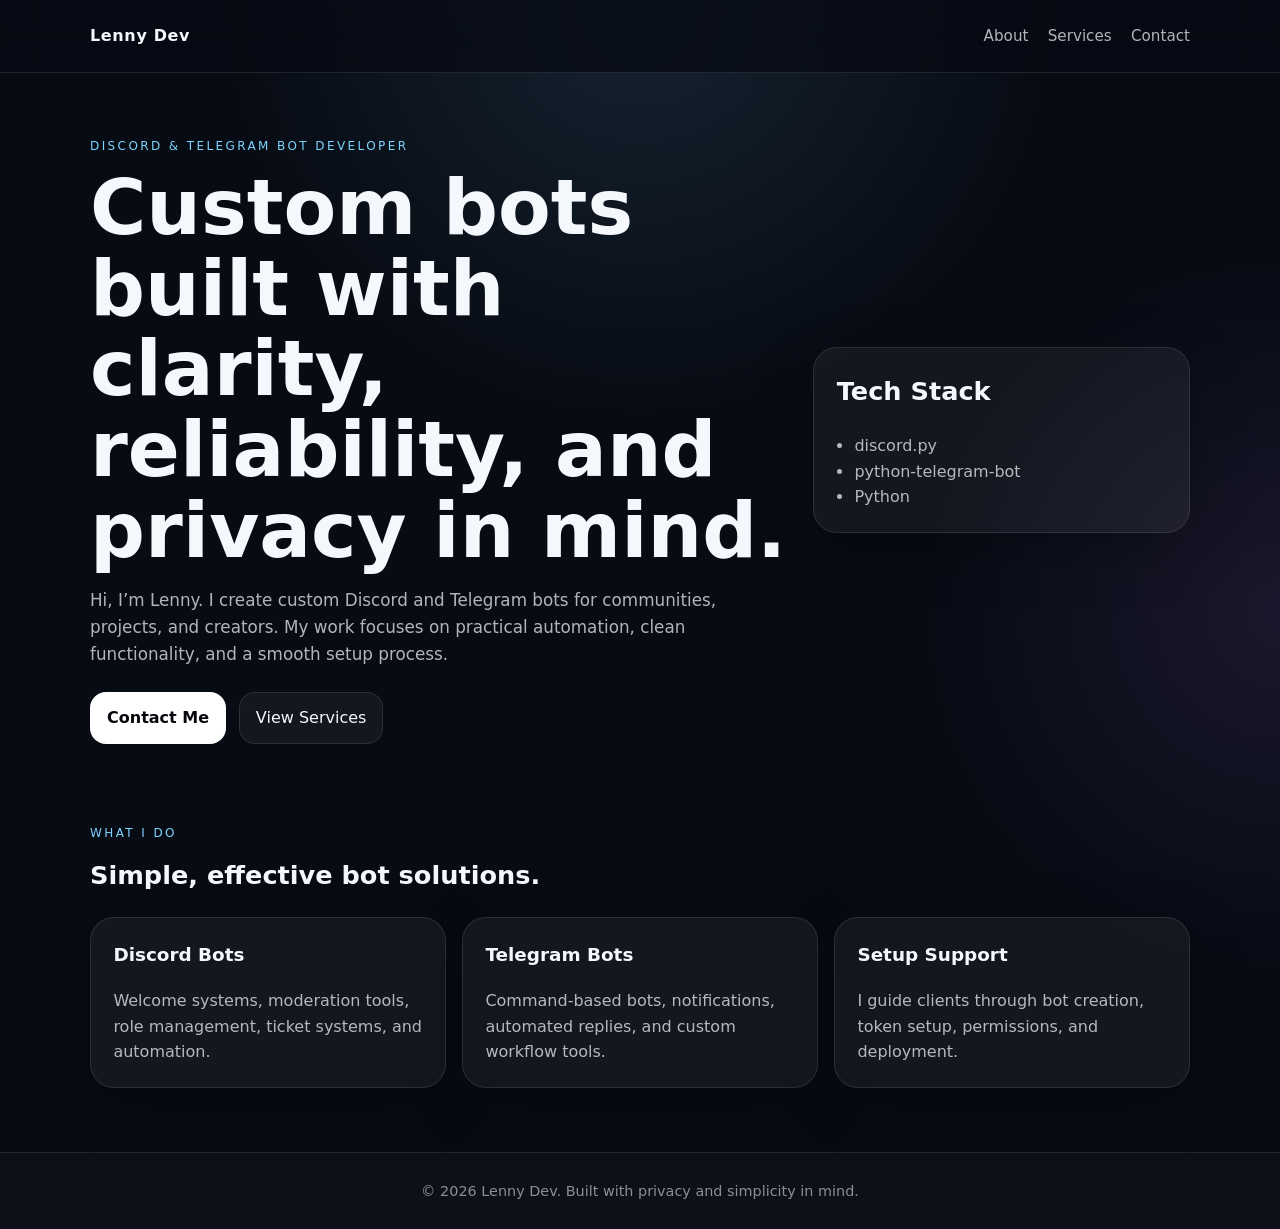
<file: index.html>
<!DOCTYPE html>
<html lang="en">
<head>
  <meta charset="UTF-8" />
  <meta name="viewport" content="width=device-width, initial-scale=1.0" />
  <title>Lenny Dev | Discord & Telegram Bot Developer</title>
  <meta name="description" content="Lenny Dev builds custom Discord and Telegram bots with a strong focus on privacy, reliability, and clean automation." />
  <link rel="stylesheet" href="styles.css" />
</head>
<body>
  <header class="site-header">
    <div class="container nav">
      <a class="logo" href="index.html">Lenny Dev</a>
      <nav>
        <a href="about.html">About</a>
        <a href="services.html">Services</a>
        <a href="contact.html">Contact</a>
      </nav>
    </div>
  </header>

  <main>
    <section class="hero container">
      <div class="hero-text">
        <p class="eyebrow">Discord & Telegram Bot Developer</p>
        <h1>Custom bots built with clarity, reliability, and privacy in mind.</h1>
        <p class="lead">
          Hi, I’m Lenny. I create custom Discord and Telegram bots for communities, projects, and creators.
          My work focuses on practical automation, clean functionality, and a smooth setup process.
        </p>
        <div class="hero-actions">
          <a class="btn primary" href="contact.html">Contact Me</a>
          <a class="btn secondary" href="services.html">View Services</a>
        </div>
      </div>

      <div class="hero-card">
        <h2>Tech Stack</h2>
        <ul>
          <li>discord.py</li>
          <li>python-telegram-bot</li>
          <li>Python</li>
        </ul>
      </div>
    </section>

    <section class="container section">
      <div class="section-heading">
        <p class="eyebrow">What I do</p>
        <h2>Simple, effective bot solutions.</h2>
      </div>

      <div class="grid">
        <article class="card">
          <h3>Discord Bots</h3>
          <p>Welcome systems, moderation tools, role management, ticket systems, and automation.</p>
        </article>
        <article class="card">
          <h3>Telegram Bots</h3>
          <p>Command-based bots, notifications, automated replies, and custom workflow tools.</p>
        </article>
        <article class="card">
          <h3>Setup Support</h3>
          <p>I guide clients through bot creation, token setup, permissions, and deployment.</p>
        </article>
      </div>
    </section>
  </main>

  <footer class="site-footer">
    <div class="container footer-inner">
      <p>© <span id="year"></span> Lenny Dev. Built with privacy and simplicity in mind.</p>
    </div>
  </footer>

  <script src="script.js"></script>
</body>
</html>
</file>
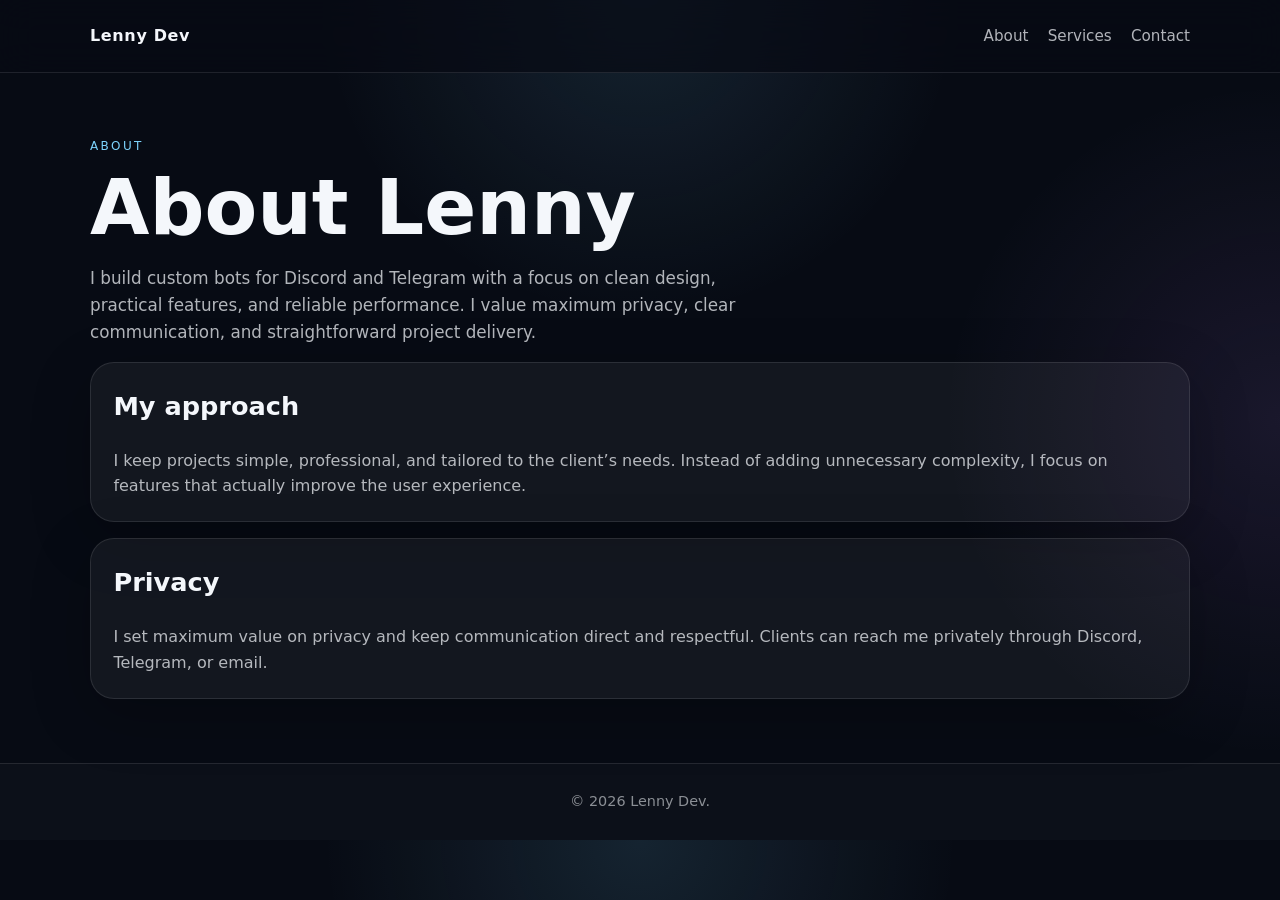
<file: about.html>
<!DOCTYPE html>
<html lang="en">
<head>
  <meta charset="UTF-8" />
  <meta name="viewport" content="width=device-width, initial-scale=1.0" />
  <title>About | Lenny Dev</title>
  <meta name="description" content="Learn more about Lenny Dev and his approach to custom Discord and Telegram bot development." />
  <link rel="stylesheet" href="styles.css" />
</head>
<body>
  <header class="site-header">
    <div class="container nav">
      <a class="logo" href="index.html">Lenny Dev</a>
      <nav>
        <a href="about.html">About</a>
        <a href="services.html">Services</a>
        <a href="contact.html">Contact</a>
      </nav>
    </div>
  </header>

  <main class="container page">
    <p class="eyebrow">About</p>
    <h1>About Lenny</h1>
    <p class="lead">
      I build custom bots for Discord and Telegram with a focus on clean design, practical features, and reliable performance.
      I value maximum privacy, clear communication, and straightforward project delivery.
    </p>

    <div class="card">
      <h2>My approach</h2>
      <p>
        I keep projects simple, professional, and tailored to the client’s needs.
        Instead of adding unnecessary complexity, I focus on features that actually improve the user experience.
      </p>
    </div>

    <div class="card">
      <h2>Privacy</h2>
      <p>
        I set maximum value on privacy and keep communication direct and respectful.
        Clients can reach me privately through Discord, Telegram, or email.
      </p>
    </div>
  </main>

  <footer class="site-footer">
    <div class="container footer-inner">
      <p>© <span id="year"></span> Lenny Dev.</p>
    </div>
  </footer>

  <script src="script.js"></script>
</body>
</html>
</file>
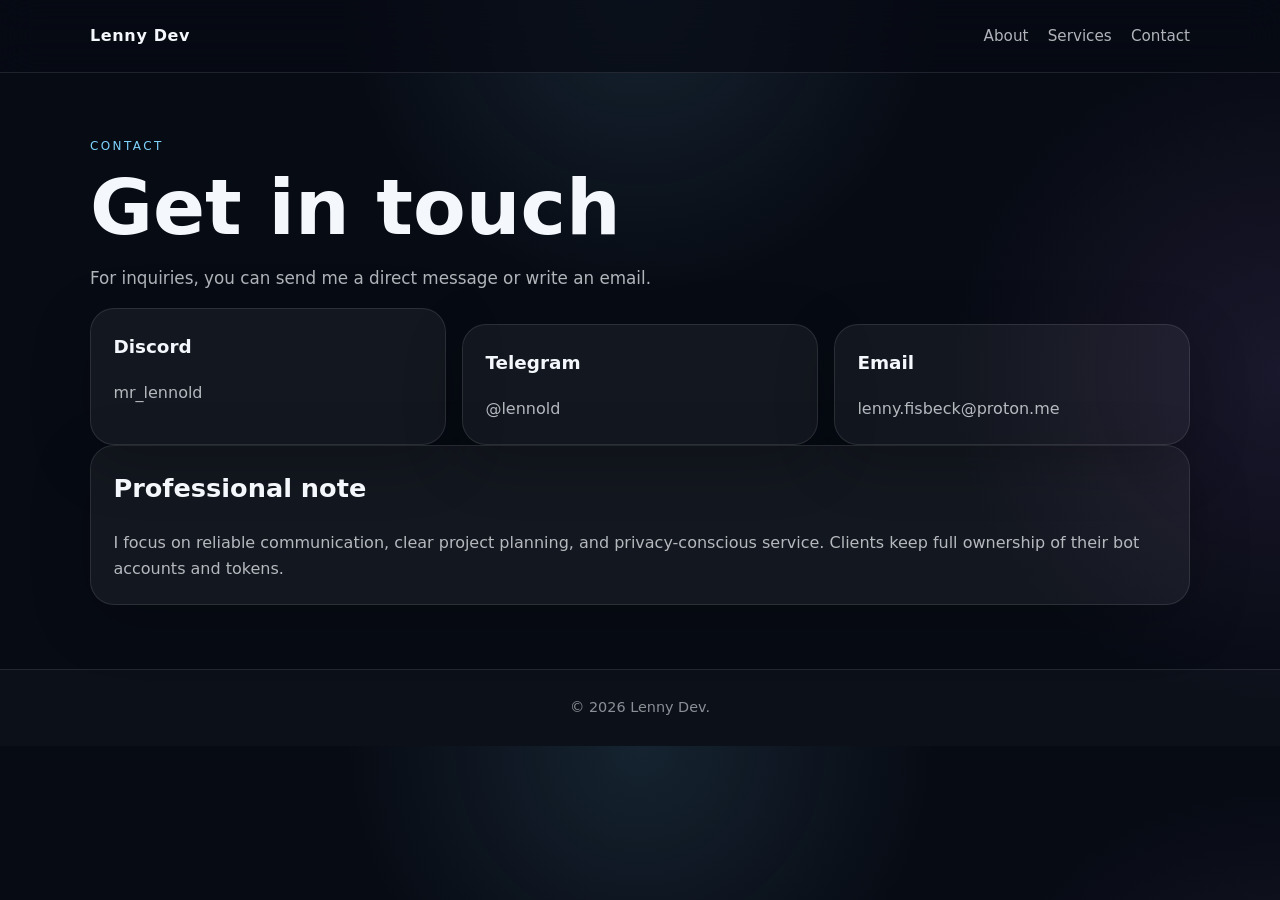
<file: contact.html>
<!DOCTYPE html>
<html lang="en">
<head>
  <meta charset="UTF-8" />
  <meta name="viewport" content="width=device-width, initial-scale=1.0" />
  <title>Contact | Lenny Dev</title>
  <meta name="description" content="Contact Lenny Dev through Discord, Telegram, or email." />
  <link rel="stylesheet" href="styles.css" />
</head>
<body>
  <header class="site-header">
    <div class="container nav">
      <a class="logo" href="index.html">Lenny Dev</a>
      <nav>
        <a href="about.html">About</a>
        <a href="services.html">Services</a>
        <a href="contact.html">Contact</a>
      </nav>
    </div>
  </header>

  <main class="container page">
    <p class="eyebrow">Contact</p>
    <h1>Get in touch</h1>
    <p class="lead">
      For inquiries, you can send me a direct message or write an email.
    </p>

    <div class="grid">
      <article class="card">
        <h3>Discord</h3>
        <p>mr_lennold</p>
      </article>
      <article class="card">
        <h3>Telegram</h3>
        <p>@lennold</p>
      </article>
      <article class="card">
        <h3>Email</h3>
        <p>lenny.fisbeck@proton.me</p>
      </article>
    </div>

    <div class="card">
      <h2>Professional note</h2>
      <p>
        I focus on reliable communication, clear project planning, and privacy-conscious service.
        Clients keep full ownership of their bot accounts and tokens.
      </p>
    </div>
  </main>

  <footer class="site-footer">
    <div class="container footer-inner">
      <p>© <span id="year"></span> Lenny Dev.</p>
    </div>
  </footer>

  <script src="script.js"></script>
</body>
</html>
</file>
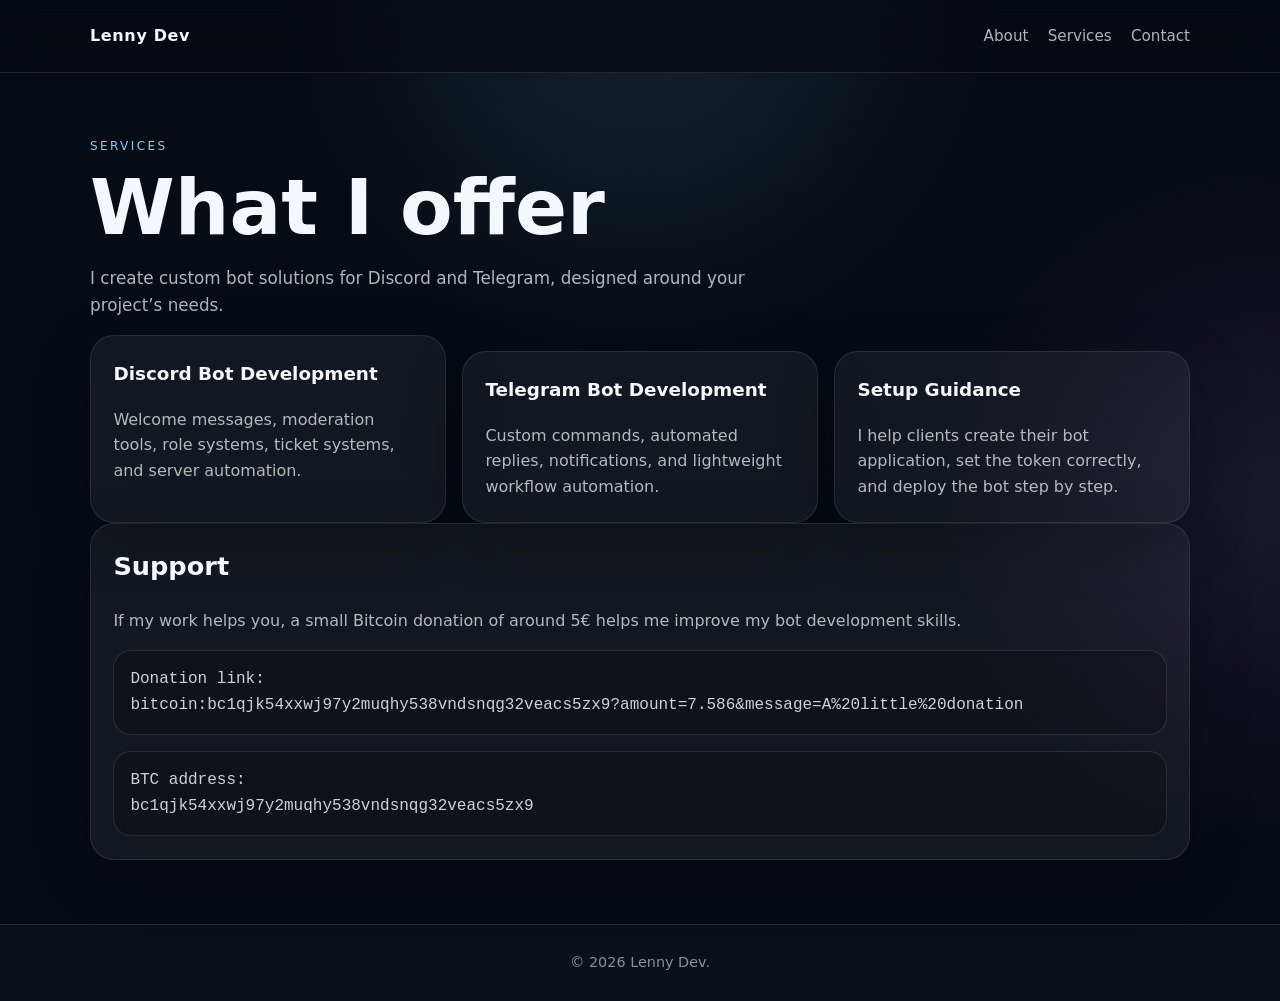
<file: services.html>
<!DOCTYPE html>
<html lang="en">
<head>
  <meta charset="UTF-8" />
  <meta name="viewport" content="width=device-width, initial-scale=1.0" />
  <title>Services | Lenny Dev</title>
  <meta name="description" content="Services offered by Lenny Dev for Discord and Telegram bot development." />
  <link rel="stylesheet" href="styles.css" />
</head>
<body>
  <header class="site-header">
    <div class="container nav">
      <a class="logo" href="index.html">Lenny Dev</a>
      <nav>
        <a href="about.html">About</a>
        <a href="services.html">Services</a>
        <a href="contact.html">Contact</a>
      </nav>
    </div>
  </header>

  <main class="container page">
    <p class="eyebrow">Services</p>
    <h1>What I offer</h1>
    <p class="lead">
      I create custom bot solutions for Discord and Telegram, designed around your project’s needs.
    </p>

    <div class="grid">
      <article class="card">
        <h3>Discord Bot Development</h3>
        <p>Welcome messages, moderation tools, role systems, ticket systems, and server automation.</p>
      </article>
      <article class="card">
        <h3>Telegram Bot Development</h3>
        <p>Custom commands, automated replies, notifications, and lightweight workflow automation.</p>
      </article>
      <article class="card">
        <h3>Setup Guidance</h3>
        <p>I help clients create their bot application, set the token correctly, and deploy the bot step by step.</p>
      </article>
    </div>

    <div class="card donation">
      <h2>Support</h2>
      <p>If my work helps you, a small Bitcoin donation of around 5€ helps me improve my bot development skills.</p>
      <p class="mono">
        Donation link:<br />
        bitcoin:bc1qjk54xxwj97y2muqhy538vndsnqg32veacs5zx9?amount=7.586&message=A%20little%20donation
      </p>
      <p class="mono">
        BTC address:<br />
        bc1qjk54xxwj97y2muqhy538vndsnqg32veacs5zx9
      </p>
    </div>
  </main>

  <footer class="site-footer">
    <div class="container footer-inner">
      <p>© <span id="year"></span> Lenny Dev.</p>
    </div>
  </footer>

  <script src="script.js"></script>
</body>
</html>
</file>
<file: styles.css>
:root {
  --bg: #070b14;
  --panel: rgba(255, 255, 255, 0.05);
  --panel-strong: rgba(255, 255, 255, 0.08);
  --text: #f4f7fb;
  --muted: rgba(244, 247, 251, 0.72);
  --line: rgba(255, 255, 255, 0.10);
  --accent: #7dd3fc;
  --accent-2: #c084fc;
  --radius: 24px;
  --max: 1100px;
}

* {
  box-sizing: border-box;
}

html, body {
  margin: 0;
  padding: 0;
}

body {
  font-family: Inter, system-ui, -apple-system, BlinkMacSystemFont, "Segoe UI", sans-serif;
  background:
    radial-gradient(circle at top, rgba(125, 211, 252, 0.12), transparent 30%),
    radial-gradient(circle at right, rgba(192, 132, 252, 0.10), transparent 25%),
    var(--bg);
  color: var(--text);
  line-height: 1.6;
}

a {
  color: inherit;
  text-decoration: none;
}

.container {
  width: min(100% - 2rem, var(--max));
  margin-inline: auto;
}

.site-header {
  position: sticky;
  top: 0;
  z-index: 20;
  backdrop-filter: blur(18px);
  background: rgba(7, 11, 20, 0.72);
  border-bottom: 1px solid var(--line);
}

.nav {
  min-height: 72px;
  display: flex;
  align-items: center;
  justify-content: space-between;
  gap: 1rem;
}

.logo {
  font-weight: 800;
  letter-spacing: 0.04em;
}

nav {
  display: flex;
  gap: 1.2rem;
  flex-wrap: wrap;
}

nav a {
  color: var(--muted);
  font-size: 0.95rem;
}

nav a:hover {
  color: var(--text);
}

.hero,
.page {
  padding: 4rem 0;
}

.hero {
  display: grid;
  grid-template-columns: 1.3fr 0.7fr;
  gap: 1.5rem;
  align-items: center;
}

.eyebrow {
  margin: 0 0 0.75rem;
  text-transform: uppercase;
  letter-spacing: 0.2em;
  font-size: 0.75rem;
  color: var(--accent);
}

h1 {
  margin: 0;
  font-size: clamp(2.4rem, 6vw, 4.8rem);
  line-height: 1.05;
}

h2 {
  margin-top: 0;
  font-size: 1.6rem;
}

h3 {
  margin-top: 0;
  font-size: 1.15rem;
}

.lead {
  max-width: 65ch;
  color: var(--muted);
  font-size: 1.05rem;
  margin-top: 1rem;
}

.hero-actions {
  display: flex;
  gap: 0.8rem;
  flex-wrap: wrap;
  margin-top: 1.5rem;
}

.btn {
  display: inline-flex;
  align-items: center;
  justify-content: center;
  min-height: 46px;
  padding: 0.75rem 1rem;
  border-radius: 16px;
  border: 1px solid var(--line);
  transition: 0.2s ease;
}

.btn.primary {
  background: #fff;
  color: #05070c;
  border-color: transparent;
  font-weight: 600;
}

.btn.secondary {
  background: var(--panel);
  color: var(--text);
}

.btn:hover {
  transform: translateY(-1px);
  background: var(--panel-strong);
}

.hero-card,
.card {
  border: 1px solid var(--line);
  background: var(--panel);
  border-radius: var(--radius);
  padding: 1.4rem;
  box-shadow: 0 16px 60px rgba(0, 0, 0, 0.24);
}

.hero-card ul {
  margin: 0.8rem 0 0;
  padding-left: 1.1rem;
  color: var(--muted);
}

.section {
  padding: 1rem 0 4rem;
}

.section-heading {
  margin-bottom: 1.25rem;
}

.grid {
  display: grid;
  grid-template-columns: repeat(3, 1fr);
  gap: 1rem;
}

.card p {
  color: var(--muted);
  margin-bottom: 0;
}

.page .card + .card {
  margin-top: 1rem;
}

.donation .mono {
  margin-top: 1rem;
  padding: 1rem;
  border-radius: 18px;
  background: rgba(0, 0, 0, 0.18);
  border: 1px solid var(--line);
  overflow-wrap: anywhere;
  font-family: ui-monospace, SFMono-Regular, Menlo, Monaco, Consolas, monospace;
  color: rgba(244, 247, 251, 0.84);
}

.site-footer {
  border-top: 1px solid var(--line);
  background: rgba(255, 255, 255, 0.02);
}

.footer-inner {
  min-height: 76px;
  display: flex;
  align-items: center;
  justify-content: center;
  color: rgba(244, 247, 251, 0.55);
  font-size: 0.9rem;
}

@media (max-width: 860px) {
  .hero,
  .grid {
    grid-template-columns: 1fr;
  }

  .nav {
    flex-direction: column;
    align-items: flex-start;
    padding: 1rem 0;
  }
}
</file>
